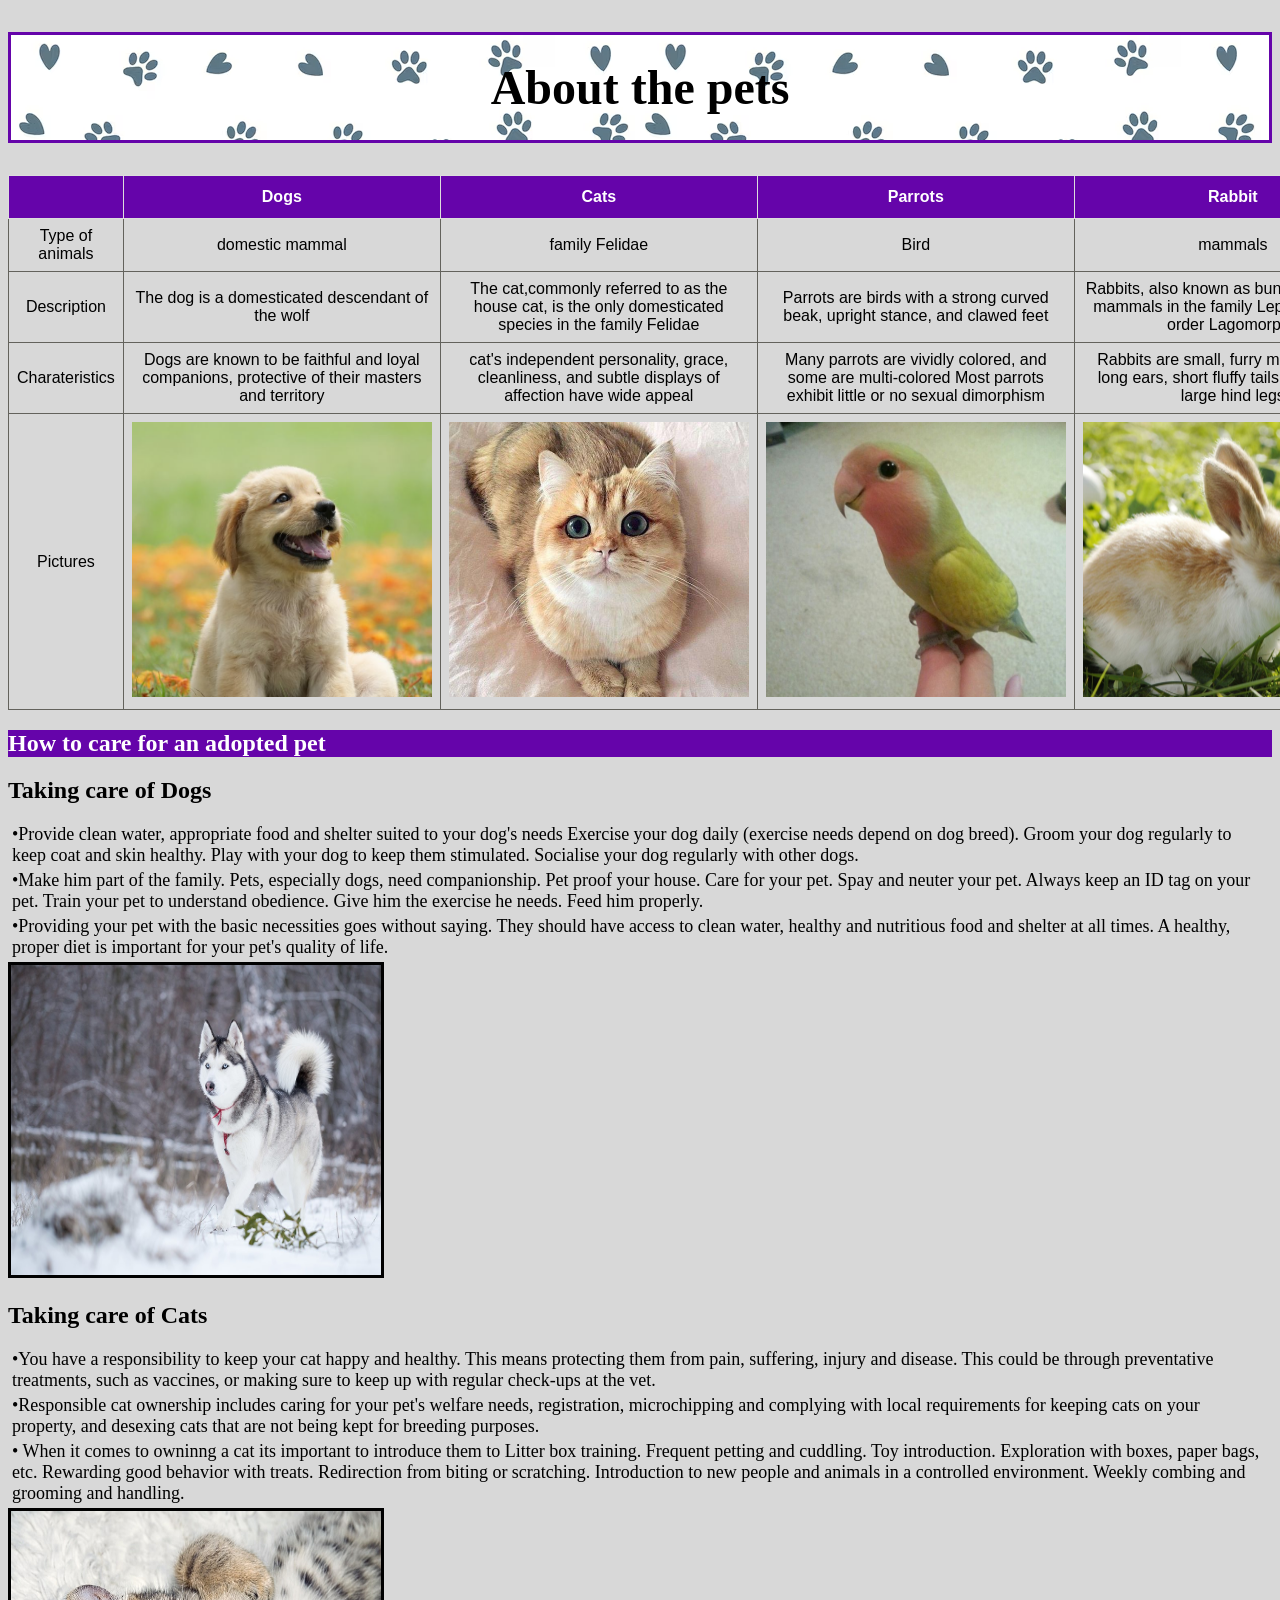
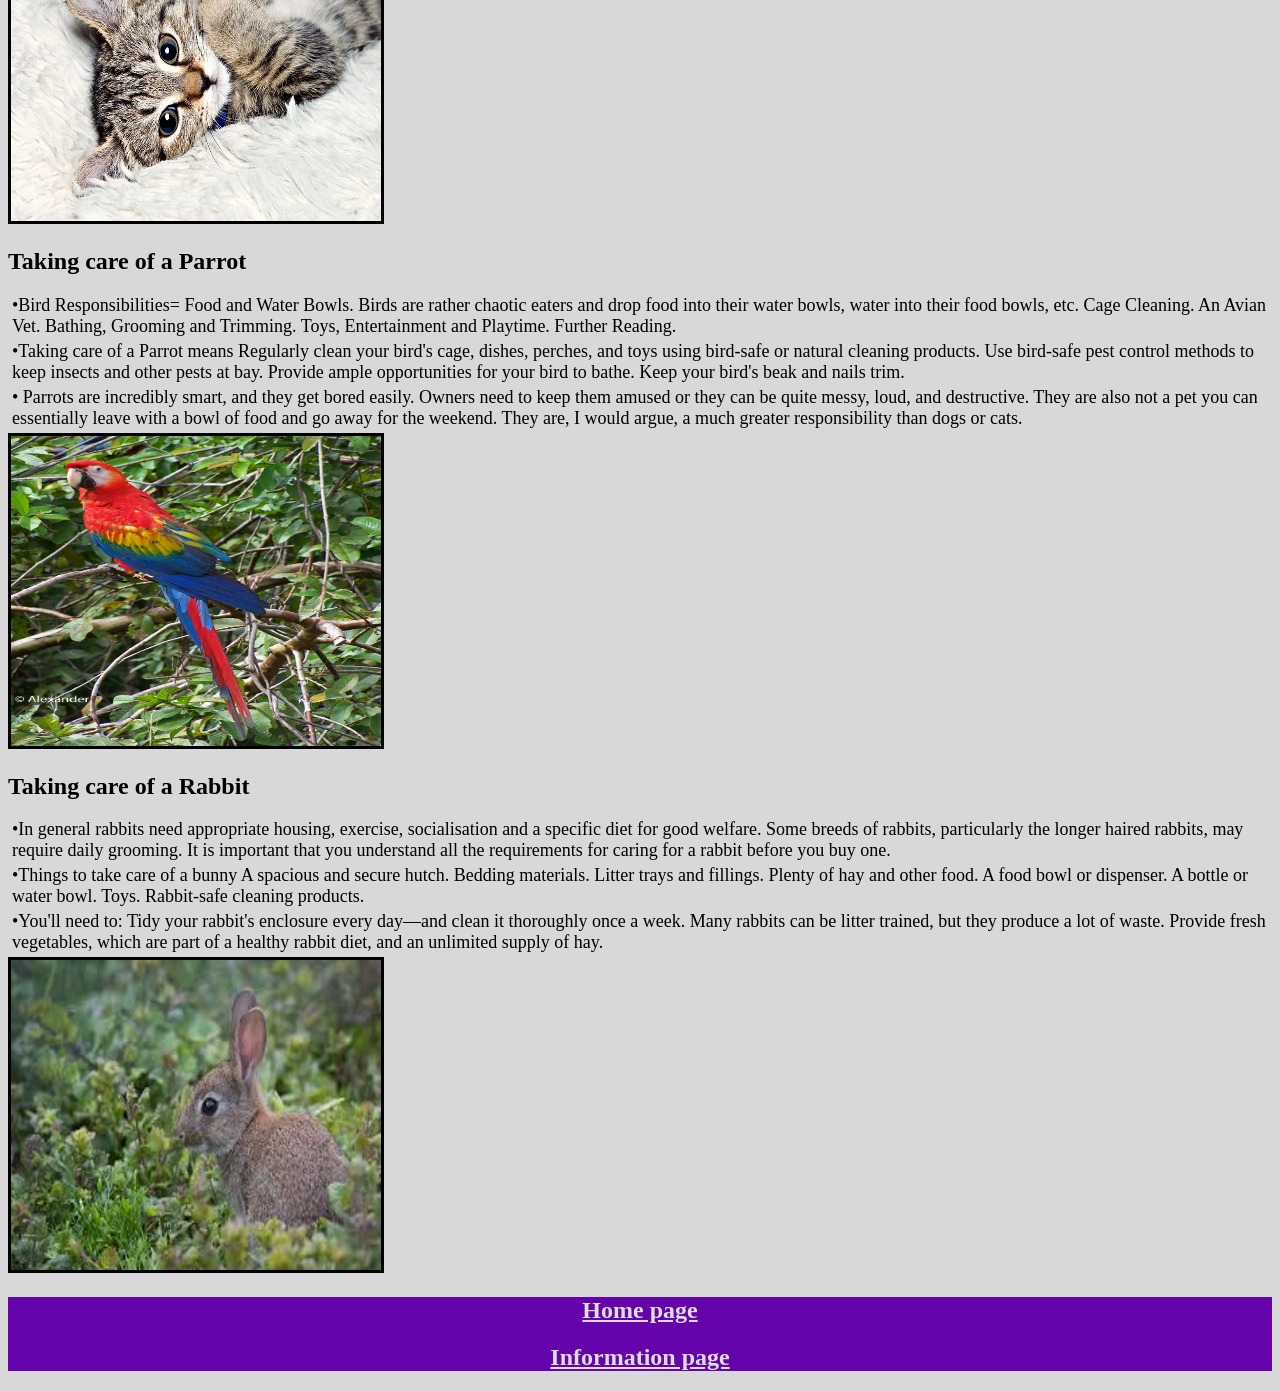
<file: secondpage.html>
<!DOCTYPE html>
<html lang="en-IE"></html>
<body id="page2">
<head>
    <meta charset="utf-8">
    <title>About page</title>
    <link rel="stylesheet" href="project.css">
</head>
    <font size="5"><center><h1 id="h1pg2">About the pets</h1></center></font>
    <table style="width: 100%;">
        <tr>
            <th> </th>
            <th>Dogs</th>
            <th>Cats</th>
            <th>Parrots</th>
            <th>Rabbit</th>
        </tr>
        <tr>
            <td>Type of animals</td>
            <td>domestic mammal</td>
            <td>family Felidae</td>
            <td>Bird</td>
            <td>mammals</td>
        </tr>
        <tr>
            <td>Description</td>
            <td>The dog is a domesticated descendant of the wolf</td>
            <td>The cat,commonly referred to as the house cat, is the only domesticated species in the family Felidae</td>
            <td>Parrots are birds with a strong curved beak, upright stance, and clawed feet</td>
            <td>Rabbits, also known as bunnies,are small mammals in the family Leporidae of the order Lagomorpha</td>
        </tr>
        <tr>
            <td>Charateristics</td>
            <td>Dogs are known to be faithful and loyal companions, protective of their masters and territory</td>
            <td>cat's independent personality, grace, cleanliness, and subtle displays of affection have wide appeal</td>
            <td>Many parrots are vividly colored, and some are multi-colored Most parrots exhibit little or no sexual dimorphism</td>
            <td>Rabbits are small, furry mammals with long ears, short fluffy tails, and strong, large hind legs</td>
        </tr>
        <tr>
            <td>Pictures</td>
            <td><img id="imgPets" src="Dog_img1.png"/></td>
            <td><img id="imgPets2" src="Cat_img1.jfif"/></td>
            <td><img id="imgPets3" src="Parrot-img1.jpg"/></td>
            <td><img id="imgPets4" src="easter-bunny.jpeg"/></td>
        </tr>
    </table>

    <div>
        <h2 id="h2page2">How to care for an adopted pet</h2>
        <p><h2>Taking care of Dogs</h2></p>
        <p id="P-page2">•Provide clean water, appropriate food and shelter suited to your dog's needs
            Exercise your dog daily (exercise needs depend on dog breed).
            Groom your dog regularly to keep coat and skin healthy.
            Play with your dog to keep them stimulated.
            Socialise your dog regularly with other dogs.</p>
         <p id="P-page2">•Make him part of the family. Pets, especially dogs, need companionship.
            Pet proof your house.
            Care for your pet.
            Spay and neuter your pet. 
            Always keep an ID tag on your pet. 
            Train your pet to understand obedience. 
            Give him the exercise he needs.
            Feed him properly.</p>
         <p id="P-page2">•Providing your pet with the basic necessities goes without saying. 
            They should have access to clean water, healthy and nutritious food and shelter at all times. 
            A healthy, proper diet is important for your pet's quality of life.</p>
         <img id="img2" src="Dog-img2.jpg "/>

         <p><h2>Taking care of Cats</h2></p>
        <p id="P-page2">•You have a responsibility to keep your cat happy and healthy. 
            This means protecting them from pain, suffering, injury and disease.
            This could be through preventative treatments, such as vaccines, or making sure to keep up with regular check-ups at the vet.  </p>
         <p id="P-page2">•Responsible cat ownership includes caring for your pet's welfare needs, 
            registration, microchipping and complying with local requirements for keeping cats on your property, 
            and desexing cats that are not being kept for breeding purposes.</p>
         <p id="P-page2">• When it comes to owninng a cat its important to introduce them to Litter box training.
            Frequent petting and cuddling.
            Toy introduction.
            Exploration with boxes, paper bags, etc.
            Rewarding good behavior with treats.
            Redirection from biting or scratching.
            Introduction to new people and animals in a controlled environment.
            Weekly combing and grooming and handling.</p>
         <img id="img2" src="Cat-img2.jpg"/>

         <p><h2>Taking care of a Parrot</h2></p>
         <p id="P-page2">•Bird Responsibilities=
            Food and Water Bowls. Birds are rather chaotic eaters and drop food into their water bowls,
            water into their food bowls, etc. 
            Cage Cleaning. 
            An Avian Vet.
            Bathing, Grooming and Trimming. 
            Toys, Entertainment and Playtime. 
            Further Reading. </p>
         <p id="P-page2">•Taking care of a Parrot means Regularly clean your bird's cage, 
            dishes, perches, and toys using bird-safe or natural cleaning products. 
            Use bird-safe pest control methods to keep insects and other pests at bay. 
            Provide ample opportunities for your bird to bathe.
            Keep your bird's beak and nails trim. </p>
         <p id="P-page2">• Parrots are incredibly smart, and they get bored easily. 
            Owners need to keep them amused or they can be quite messy, loud, and destructive. 
            They are also not a pet you can essentially leave with a bowl of food and go away for the weekend. 
            They are, I would argue, a much greater responsibility than dogs or cats.</p>
         <img id="img2" src="Parrot-img2.webp"/>

         <p><h2>Taking care of a Rabbit</h2></p>
         <p id="P-page2">•In general rabbits need appropriate housing, exercise, socialisation and a specific diet for 
            good welfare. Some breeds of rabbits, particularly the longer haired rabbits, may require daily grooming. 
            It is important that you understand all the requirements for caring for a rabbit before you buy one.</p>
         <p id="P-page2">•Things to take care of a bunny A spacious and secure hutch. 
            Bedding materials. 
            Litter trays and fillings. 
            Plenty of hay and other food. 
            A food bowl or dispenser. 
            A bottle or water bowl. 
            Toys. 
            Rabbit-safe cleaning products.</p>
         <p id="P-page2">•You'll need to: Tidy your rabbit's enclosure every day—and clean it thoroughly once a week. 
            Many rabbits can be litter trained, but they produce a lot of waste. Provide fresh vegetables, 
            which are part of a healthy rabbit diet, and an unlimited supply of hay.</p>
         <img id="img2" src="Rabbit-img2.jfif"/>
    </div>
    <footer id="footerpg2">
        <a id="Apage2" href="index.html" target="_self" title="Home page"> 
            <h2>Home page</h2>
        </a>
        <a id="Apage2" href="thirdpage.html" target="_self" title="Information page">
            <h2>Information page</h2>
        </a>
    </footer>
</body>    
</html>
</file>
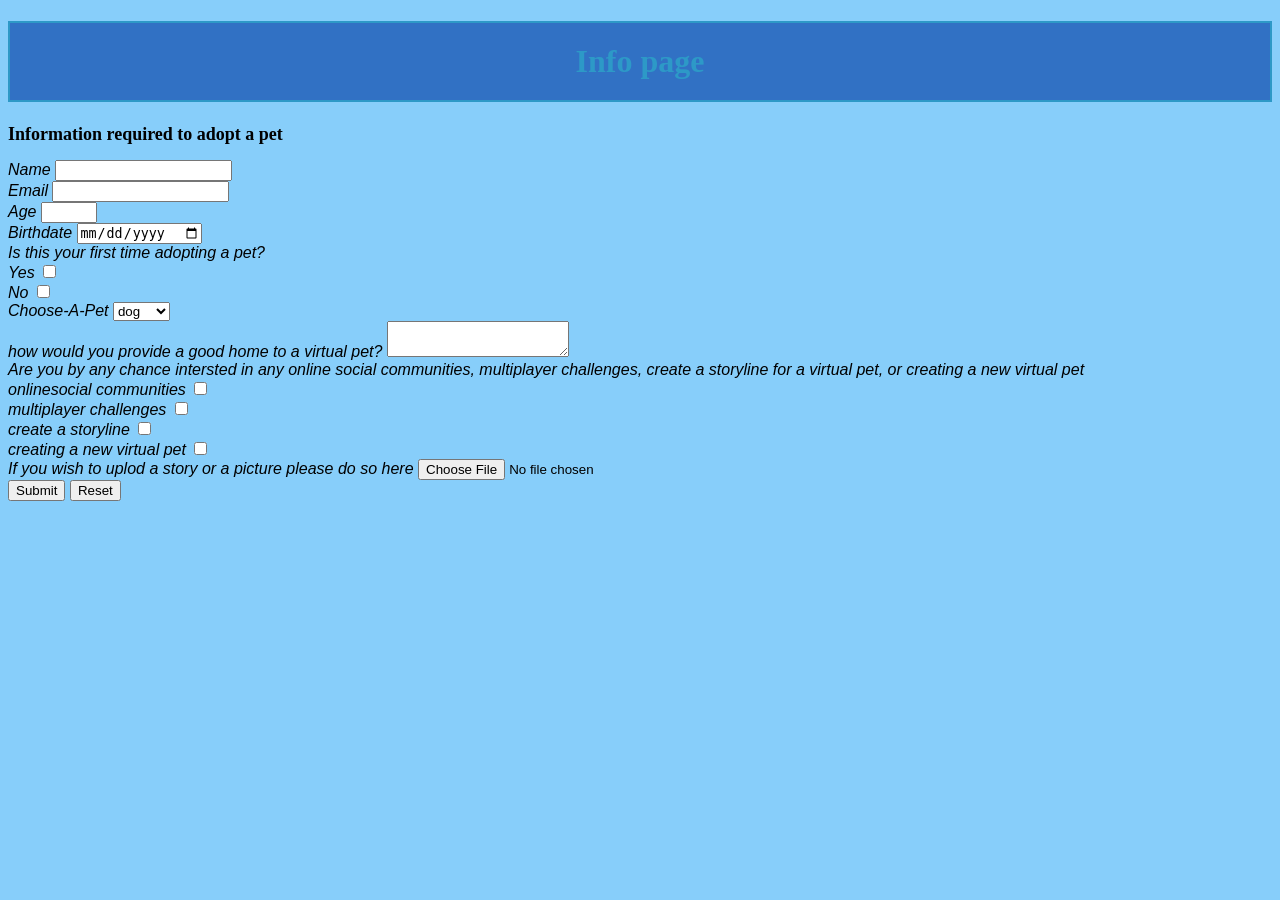
<file: thirdpage.html>
<!DOCTYPE html>
<html lang="en-IE">
    <head>
        <meta charset="utf-8">
        <title>Form page</title>
        <link rel="stylesheet" href="project.css">
    </head>
    <body id="page3">
        <h1 id="h1pg3">Info page</h1>
        <h2 id="h2pg3">Information required to adopt a pet</h2>
        <form action="Form-results.html" method="get">
            <div>
                <label for="name">Name</label>
                <input type="text" name="name" id="name" required>
            </div>
            <div>
                <label for="email">Email</label>
                <input type="email" name="email" id="email" required>
            </div>
            <div>
                <label for="age">Age</label>
                <input type="number" name="age" id="age" min="1" max="100" step="1">
            </div>
            <div>
                <label for="date">Birthdate</label>
                <input type="date" name="date" id="date">
            </div>
            <div>
                Is this your first time adopting a pet?
                <div>
                    <label for="yes">Yes</label>
                    <input type="checkbox" name="yes" id="yes">
                </div>
                <div>
                    <label for="no">No</label>
                    <input type="checkbox" name="no" id="no">
                </div>
            </div>
            <div>
                <label for="Choose-A-Pet">Choose-A-Pet</label>
                <select name="Choose-A-Pet" id="Choose-A-Pet">
                    <option value="dog">dog</option>
                    <option value="cat">cat</option>
                    <option value="parrot">parrot</option>
                    <option value="rabbit">rabbit</option>
                </select>
            </div>
                <label for="how would you provide a good home to a virtual pet?">how would you provide a good home to a virtual pet?</label>
                <textarea name="how would you provide a good home to a virtual pet?" id="how would you provide a good home to a virtual pet?"></textarea>
            </div>
            <div id="idpg3">
                Are you by any chance intersted in any online
                social communities, multiplayer challenges, create a storyline for a virtual
                pet, or creating a new virtual pet</div>
                <div>
                    <label for="onlinesocial communities">onlinesocial communities</label>
                    <input type="checkbox" name="online social communities" id="online social communities">
                </div>
                <div>
                    <label for=" multiplayer challenges"> multiplayer challenges</label>
                    <input type="checkbox" name=" multiplayer challenges" id=" multiplayer challenges">
                </div>
                <div>
                    <label for="create a storyline">create a storyline</label>
                    <input type="checkbox" name="create a storyline" id="create a storyline">
                </div>
                <div>
                    <label for="creating a new virtual pet">creating a new virtual pet</label>
                    <input type="checkbox" name="creating a new virtual pet" id="creating a new virtual pet">
                </div>
                <div>
                    <label for="If you wish to uplod a story or a picture pleasedo so here">If you wish to uplod a story or a picture please
                    do so here</label>
                    <input type="file" id="file" accept="image/png, image/jpeg">
                </div>
            <button type="submit">Submit</button>
            <button type="reset">Reset</button>
        </form>
    </body>
</file>
<file: project.css>
#ppg1 {
   font-family: sans-serif;
   font-style: italic;
}

#h1pg1{
    color:rgba(255,215,0);
    background-color: gold;
    padding: 20px;
    border-style: solid;
    border-width: 2px;
    background-image: url(1000_F_134967501_4wlAT3dAr0pQavpn9L19msTcSzXQpa6k.jpg);
}

#page1{
    background-image: url(background.avif);
     background-size: cover;
 }

#h2pg1{
    color: gold;
    text-align: right;
    transform: translateY(100px);
    box-sizing: content-box;
 }

 #h1pg2{
    color: rgba(0, 0, 0);
    padding: 25px;
    border-style: solid;
    border-width: 3px;
    border-color: #6504aa;
    background-image: url(cute-playful-footprint-pattern-background-fauna-fun_1017-44713.avif)
}
#page2{
    background-color: rgb(216, 216, 216);
}

table{
    width: 100%;
    border-collapse: collapse;
}

th{
    padding-top: 12px;
    padding-bottom: 12px;
    background-color: #6504aa;
    color: white;
    border: 1px solid #ddd;
}
table, tr, td{
    font-family: Arial, Helvetica, sans-serif;
    text-align: center;
    border: 1px solid #63625c;
    padding: 8px;
    
}
#imgPets{
     height: 275px;
     width: 300px;
     object-fit: cover;
}

#imgPets2{
    height: 275px;
    width: 300px;
    object-fit: cover;
}

#imgPets3{
    height: 275px;
    width: 300px;
    object-fit: cover;
}

#imgPets4{
    height: 275px;
    width: 300px;
    object-fit: cover;
}

#h2page2{
    color: white;
    background-color: #6504aa;
}
#P-page2{
    font-size: large;
}
#img2{
    height: 310px;
    width: 370px;
    border: solid black;
}

#footerpg2{
    text-align: center;
    background-color: #6504aa;
}
#Apage2{
    color: #ddd;
}

#page3{
    background-color: lightskyblue;
}

#h1pg3{
    color:rgb(45, 153, 199);
    background-color: rgb(49, 113, 196);
    padding: 20px;
    border-style: solid;
    border-width: 2px;
    text-align: center;
}
#h2pg3{
    font-size: large;
}
form{
    font-family: sans-serif;
    font-style: italic;
    font-size: 5;
}

#idpg3{
    font: bold;
    color: solid black;
}

#idpage4{
    background-color: lightblue;
}

#h1page4{
    text-align: center;
    color: #bd93da;
    background-image: url(background\ img.jpg);
    padding: 30px;
    border-style: solid;
    border-width: 5px;
}

all-browsers {
    margin: 0;
    padding: 5px;
    background-color: rgb(38, 149, 190);
  }
  
  .all-browsers > h1, .browser {
    margin: 10px;
    padding: 5px;
  }
  
  .browser > h2, p {
    margin: 4px;
    font-size: 150%;
  }
  
#footerpage3{
    text-align: center;
    padding: 50px;
    background-image: url(bM2WavU.webp);
    color: white;
  }

#Apage3{
    text-align: center;
}

#h1page5{
    text-align: center;
    color: #e8e8e8;
    background-image: url(bM2WavU.webp) ;
    padding: 30px;
    border-style: solid;
    border-width: 5px;
}
#idpage5{
    background-image: url(bM2WavU.webp);
    background-size: cover;
}
#page5{
    font: bold;
    font-family: Arial, "Helvetica Neue", Helvetica, sans-serif;
    color: white;
    text-decoration: solid;
    text-decoration: underline;
}
#footerpage5{
    text-align: center;
    padding: 50px;
    background-image: url(bM2WavU.webp);
    color: rgb(35, 165, 216)
}
</file>
